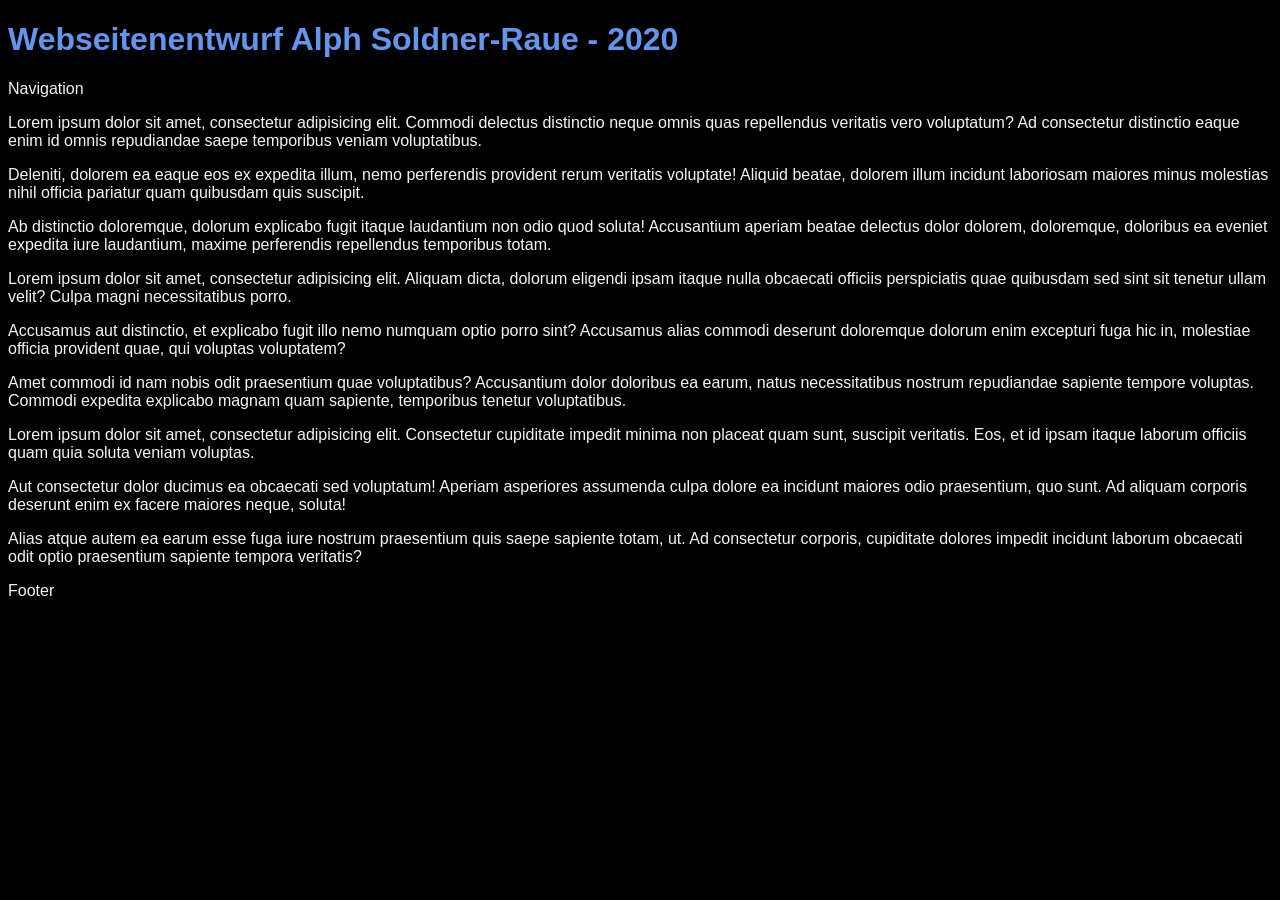
<file: projects/new_site_2020/php/index.html>
<!doctype html>
<html lang="de">
<head>
    <meta charset="UTF-8">
    <meta name="viewport"
          content="width=device-width, user-scalable=no, initial-scale=1.0, maximum-scale=1.0, minimum-scale=1.0">
    <meta http-equiv="X-UA-Compatible" content="ie=edge">
    <link rel="stylesheet" type="text/css" href="../sass/basis.css">
    <script src="https://ajax.googleapis.com/ajax/libs/jquery/3.4.1/jquery.min.js"></script>
    <title>Alph Soldner-Raue - 2020</title>
</head>
<body>
    <h1>Webseitenentwurf Alph Soldner-Raue - 2020</h1>
    <div id="wrapper">
        <nav>
            <p>Navigation</p>
        </nav>
        <div class="page">
            <p>Lorem ipsum dolor sit amet, consectetur adipisicing elit. Commodi delectus distinctio neque omnis quas
                repellendus veritatis vero voluptatum? Ad consectetur distinctio eaque enim id omnis repudiandae saepe
                temporibus veniam voluptatibus.</p>
            <p>Deleniti, dolorem ea eaque eos ex expedita illum, nemo perferendis provident rerum veritatis voluptate!
                Aliquid beatae, dolorem illum incidunt laboriosam maiores minus molestias nihil officia pariatur quam
                quibusdam quis suscipit.</p>
            <p>Ab distinctio doloremque, dolorum explicabo fugit itaque laudantium non odio quod soluta! Accusantium aperiam
                beatae delectus dolor dolorem, doloremque, doloribus ea eveniet expedita iure laudantium, maxime perferendis
                repellendus temporibus totam.</p>
        </div>
        <div class="page">
            <p>Lorem ipsum dolor sit amet, consectetur adipisicing elit. Aliquam dicta, dolorum eligendi ipsam itaque nulla
                obcaecati officiis perspiciatis quae quibusdam sed sint sit tenetur ullam velit? Culpa magni necessitatibus
                porro.</p>
            <p>Accusamus aut distinctio, et explicabo fugit illo nemo numquam optio porro sint? Accusamus alias commodi
                deserunt doloremque dolorum enim excepturi fuga hic in, molestiae officia provident quae, qui voluptas
                voluptatem?</p>
            <p>Amet commodi id nam nobis odit praesentium quae voluptatibus? Accusantium dolor doloribus ea earum, natus
                necessitatibus nostrum repudiandae sapiente tempore voluptas. Commodi expedita explicabo magnam quam
                sapiente, temporibus tenetur voluptatibus.</p>
        </div>
        <div class="page">
            <p>Lorem ipsum dolor sit amet, consectetur adipisicing elit. Consectetur cupiditate impedit minima non placeat
                quam sunt, suscipit veritatis. Eos, et id ipsam itaque laborum officiis quam quia soluta veniam
                voluptas.</p>
            <p>Aut consectetur dolor ducimus ea obcaecati sed voluptatum! Aperiam asperiores assumenda culpa dolore ea
                incidunt maiores odio praesentium, quo sunt. Ad aliquam corporis deserunt enim ex facere maiores neque,
                soluta!</p>
            <p>Alias atque autem ea earum esse fuga iure nostrum praesentium quis saepe sapiente totam, ut. Ad consectetur
                corporis, cupiditate dolores impedit incidunt laborum obcaecati odit optio praesentium sapiente tempora
                veritatis?</p>
        </div>
        <footer>
            <p>Footer</p>
        </footer>
    </div>
</body>
</html>
</file>
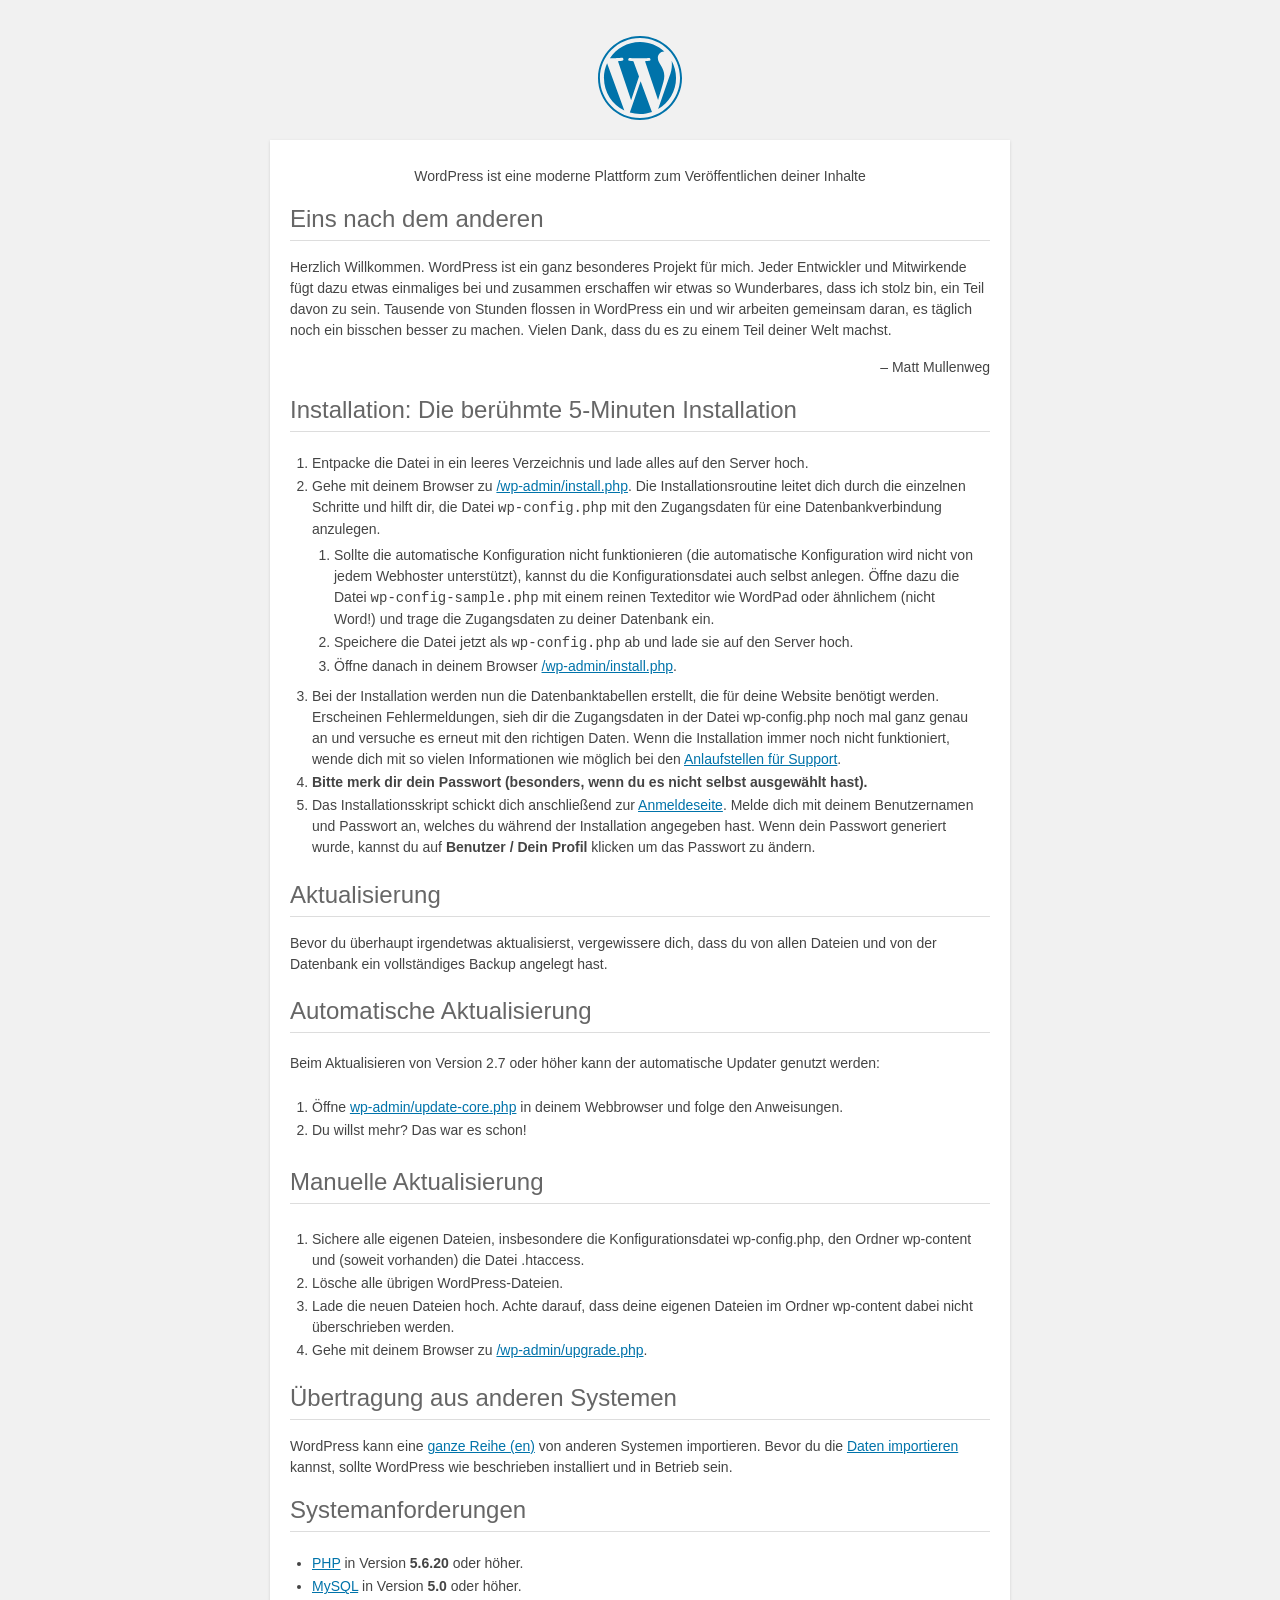
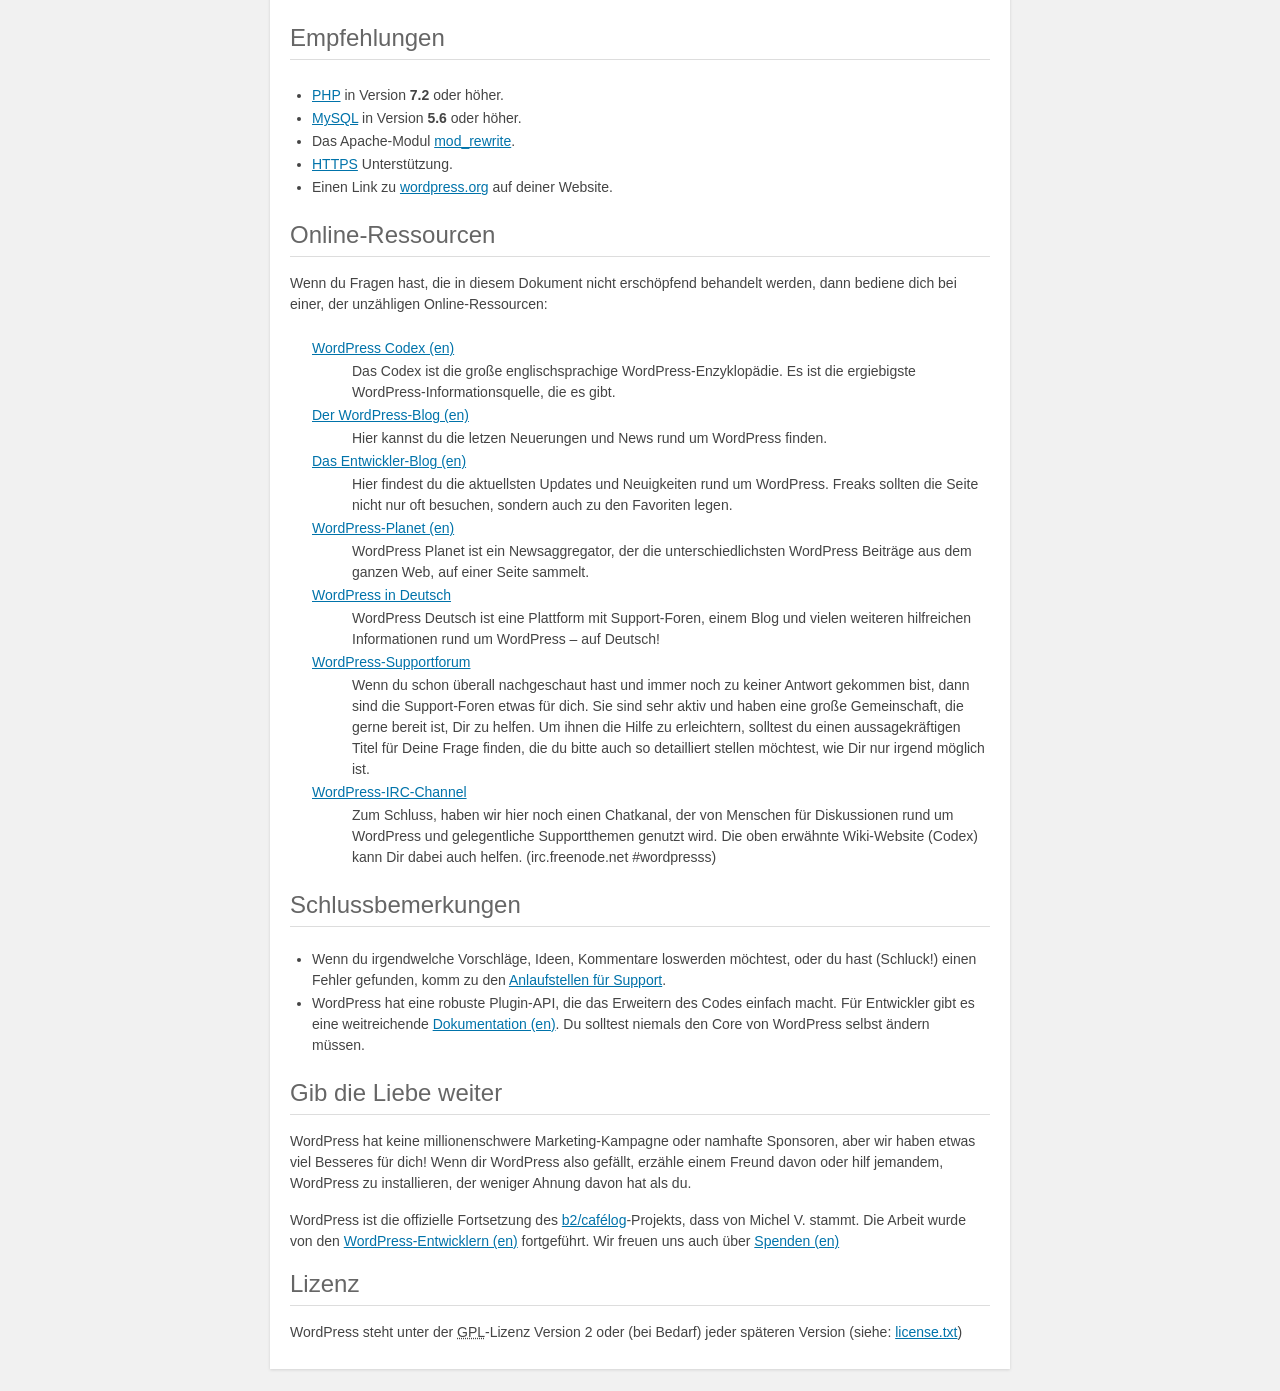
<file: wordpress/liesmich.html>
<!DOCTYPE html>
<html lang="de-DE">
<head>
	<meta name="viewport" content="width=device-width" />
	<meta http-equiv="Content-Type" content="text/html; charset=utf-8" />
	<title>WordPress &#8250; Liesmich</title>
	<link rel="stylesheet" href="wp-admin/css/install.css?ver=20100228" type="text/css" />
</head>
<body>
<h1 id="logo">
	<a href="https://wordpress.org/"><img alt="WordPress" src="wp-admin/images/wordpress-logo.png" /></a>
</h1>
<p style="text-align: center">WordPress ist eine moderne Plattform zum Veröffentlichen deiner Inhalte</p>

<h1>Eins nach dem anderen</h1>
<p>Herzlich Willkommen. WordPress ist ein ganz besonderes Projekt für mich. Jeder Entwickler und Mitwirkende fügt dazu etwas einmaliges bei und zusammen erschaffen wir etwas so Wunderbares, dass ich stolz bin, ein Teil davon zu sein. Tausende von Stunden flossen in WordPress ein und wir arbeiten gemeinsam daran, es täglich noch ein bisschen besser zu machen. Vielen Dank, dass du es zu einem Teil deiner Welt machst.</p>
<p style="text-align: right;">&#8211; Matt Mullenweg</p>

<h1>Installation: Die berühmte 5-Minuten Installation</h1>
<ol>
	<li>Entpacke die Datei in ein leeres Verzeichnis und lade alles auf den Server hoch.</li>
	<li>Gehe mit deinem Browser zu <span class="file"><a href="wp-admin/install.php">/wp-admin/install.php</a></span>. Die Installationsroutine leitet dich durch die einzelnen Schritte und hilft dir, die Datei <code>wp-config.php</code> mit den Zugangsdaten für eine Datenbankverbindung anzulegen.
		<ol>
			<li>Sollte die automatische Konfiguration nicht funktionieren (die automatische Konfiguration wird nicht von jedem Webhoster unterstützt), kannst du die Konfigurationsdatei auch selbst anlegen. Öffne dazu die Datei <code>wp-config-sample.php</code> mit einem reinen Texteditor wie WordPad oder ähnlichem (nicht Word!) und trage die Zugangsdaten zu deiner Datenbank ein.</li>
			<li>Speichere die Datei jetzt als <code>wp-config.php</code> ab und lade sie auf den Server hoch.</li>
			<li>Öffne danach in deinem Browser <span class="file"><a href="wp-admin/install.php">/wp-admin/install.php</a></span>.</li>
		</ol>
	</li>
	<li>Bei der Installation werden nun die Datenbanktabellen erstellt, die für deine Website benötigt werden. Erscheinen Fehlermeldungen, sieh dir die Zugangsdaten in der Datei <span class="file">wp-config.php</span> noch mal ganz genau an und versuche es erneut mit den richtigen Daten. Wenn die Installation immer noch nicht funktioniert, wende dich mit so vielen Informationen wie möglich bei den <a href="https://de.wordpress.org/hilfe/">Anlaufstellen für Support</a>.</li>
	<li><strong>Bitte merk dir dein Passwort (besonders, wenn du es nicht selbst ausgewählt hast).</strong></li>
	<li>Das Installationsskript schickt dich anschließend zur <a href="wp-login.php">Anmeldeseite</a>. Melde dich mit deinem Benutzernamen und Passwort an, welches du während der Installation angegeben hast. Wenn dein Passwort generiert wurde, kannst du auf <strong>Benutzer / Dein Profil</strong> klicken um das Passwort zu ändern.</li>
</ol>

<h1>Aktualisierung</h1>
<p>Bevor du überhaupt irgendetwas aktualisierst, vergewissere dich, dass du von allen Dateien und von der Datenbank ein vollständiges Backup angelegt hast.</p>

<h2>Automatische Aktualisierung</h2>
<p>Beim Aktualisieren von Version 2.7 oder höher kann der automatische Updater genutzt werden:</p>
<ol>
	<li>Öffne <span class="file"><a href="wp-admin/update-core.php">wp-admin/update-core.php</a></span> in deinem Webbrowser und folge den Anweisungen.</li>
	<li>Du willst mehr? Das war es schon!</li>
</ol>

<h2>Manuelle Aktualisierung</h2>
<ol>
	<li>Sichere alle eigenen Dateien, insbesondere die Konfigurationsdatei wp-config.php, den Ordner wp-content und (soweit vorhanden) die Datei .htaccess.</li>
	<li>Lösche alle übrigen WordPress-Dateien.</li>
	<li>Lade die neuen Dateien hoch. Achte darauf, dass deine eigenen Dateien im Ordner wp-content dabei nicht überschrieben werden.</li>
	<li>Gehe mit deinem Browser zu <span class="file"><a href="wp-admin/upgrade.php">/wp-admin/upgrade.php</a></span>.</li>
</ol>

<h1>Übertragung aus anderen Systemen</h1>
<p>WordPress kann eine <a href="https://codex.wordpress.org/Importing_Content">ganze Reihe (en)</a> von anderen Systemen importieren. Bevor du die <a href="wp-admin/import.php">Daten importieren</a> kannst, sollte WordPress wie beschrieben installiert und in Betrieb sein.</p>

<h1>Systemanforderungen</h1>
<ul>
	<li><a href="https://secure.php.net/">PHP</a> in Version <strong>5.6.20</strong> oder höher.</li>
	<li><a href="https://www.mysql.com/">MySQL</a> in Version <strong>5.0</strong> oder höher.</li>
</ul>

<h2>Empfehlungen</h2>
<ul>
	<li><a href="https://secure.php.net/">PHP</a> in Version <strong>7.2</strong> oder höher.</li>
	<li><a href="https://www.mysql.com/">MySQL</a> in Version <strong>5.6</strong> oder höher.</li>
	<li>Das Apache-Modul <a href="https://httpd.apache.org/docs/2.2/mod/mod_rewrite.html">mod_rewrite</a>.</li>
	<li><a href="https://wordpress.org/news/2016/12/moving-toward-ssl/">HTTPS</a> Unterstützung.</li>
	<li>Einen Link zu <a href="https://wordpress.org/">wordpress.org</a> auf deiner Website.</li>
</ul>


<h1>Online-Ressourcen</h1>
<p>Wenn du Fragen hast, die in diesem Dokument nicht erschöpfend behandelt werden, dann bediene dich bei einer, der unzähligen Online-Ressourcen:</p>
<dl>
	<dt><a href="https://codex.wordpress.org/">WordPress Codex (en)</a></dt>
	<dd>Das Codex ist die große englischsprachige WordPress-Enzyklopädie. Es ist die ergiebigste WordPress-Informationsquelle, die es gibt.</dd>
	<dt><a href="https://wordpress.org/news/">Der WordPress-Blog (en)</a></dt>
	<dd>Hier kannst du die letzen Neuerungen und News rund um WordPress finden.</dd>
	<dt><a href="https://wordpress.org/development/">Das Entwickler-Blog (en)</a></dt>
	<dd>Hier findest du die aktuellsten Updates und Neuigkeiten rund um WordPress. Freaks sollten die Seite nicht nur oft besuchen, sondern auch zu den Favoriten legen.</dd>
	<dt><a href="https://planet.wordpress.org/">WordPress-Planet (en)</a></dt>
	<dd>WordPress Planet ist ein Newsaggregator, der die unterschiedlichsten WordPress Beiträge aus dem ganzen Web, auf einer Seite sammelt.</dd>
	<dt><a href="https://de.wordpress.org/">WordPress in Deutsch</a></dt>
	<dd>WordPress Deutsch ist eine Plattform mit Support-Foren, einem Blog und vielen weiteren hilfreichen Informationen rund um WordPress &ndash; auf Deutsch!</dd>
	<dt><a href="https://de.wordpress.org/support/">WordPress-Supportforum</a></dt>
	<dd>Wenn du schon überall nachgeschaut hast und immer noch zu keiner Antwort gekommen bist, dann sind die Support-Foren etwas für dich. Sie sind sehr aktiv und haben eine große Gemeinschaft, die gerne bereit ist, Dir zu helfen. Um ihnen die Hilfe zu erleichtern, solltest du einen aussagekräftigen Titel für Deine Frage finden, die du bitte auch so detailliert stellen möchtest, wie Dir nur irgend möglich ist. </dd>
	<dt><a href="https://codex.wordpress.org/IRC">WordPress-IRC-Channel</a></dt>
	<dd>Zum Schluss, haben wir hier noch einen Chatkanal, der von Menschen für Diskussionen rund um WordPress und gelegentliche Supportthemen genutzt wird. Die oben erwähnte Wiki-Website (Codex) kann Dir dabei auch helfen. (irc.freenode.net #wordpresss)</dd>
</dl>

<h1>Schlussbemerkungen</h1>
<ul>
	<li>Wenn du irgendwelche Vorschläge, Ideen, Kommentare loswerden möchtest, oder du hast (Schluck!) einen Fehler gefunden, komm zu den <a href="https://de.wordpress.org/hilfe/">Anlaufstellen für Support</a>.</li>
	<li>WordPress hat eine robuste Plugin-API, die das Erweitern des Codes einfach macht. Für Entwickler gibt es eine weitreichende <a href="https://developer.wordpress.org/plugins/">Dokumentation (en)</a>. Du solltest niemals den Core von WordPress selbst ändern müssen.</li>
</ul>

<h1>Gib die Liebe weiter</h1>
<p>WordPress hat keine millionenschwere Marketing-Kampagne oder namhafte Sponsoren, aber wir haben etwas viel Besseres für dich! Wenn dir WordPress also gefällt, erzähle einem Freund davon oder hilf jemandem, WordPress zu installieren, der weniger Ahnung davon hat als du.</p>

<p>WordPress ist die offizielle Fortsetzung des <a href="http://cafelog.com/">b2/caf&#233;log</a>-Projekts, dass von Michel V. stammt. Die Arbeit wurde von den <a href="https://wordpress.org/about/">WordPress-Entwicklern (en)</a> fortgeführt. Wir freuen uns auch über <a href="https://wordpress.org/donate/">Spenden (en)</a></p>

<h1>Lizenz</h1>
<p>WordPress steht unter der <abbr title="GNU General Public License">GPL</abbr>-Lizenz Version 2 oder (bei Bedarf) jeder späteren Version (siehe: <a href="license.txt">license.txt</a>)</p>
</body>
</html>
</file>
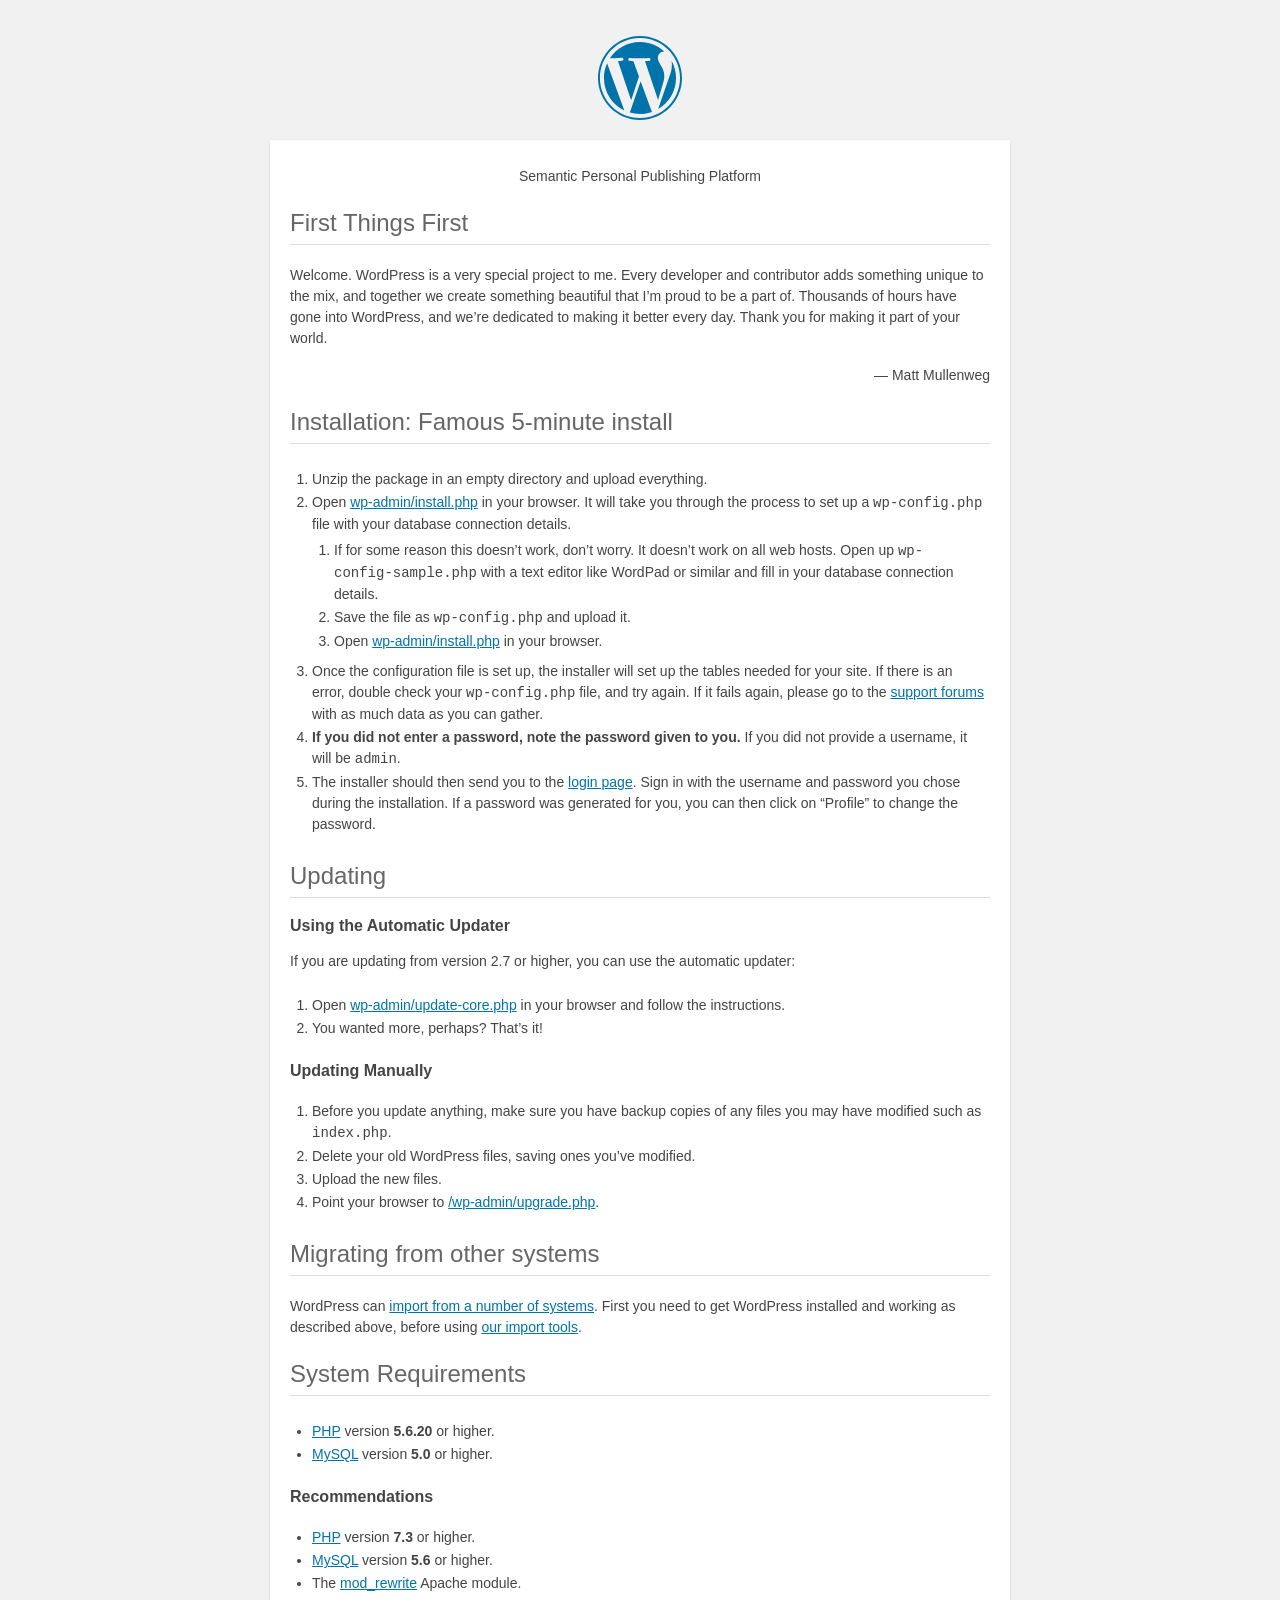
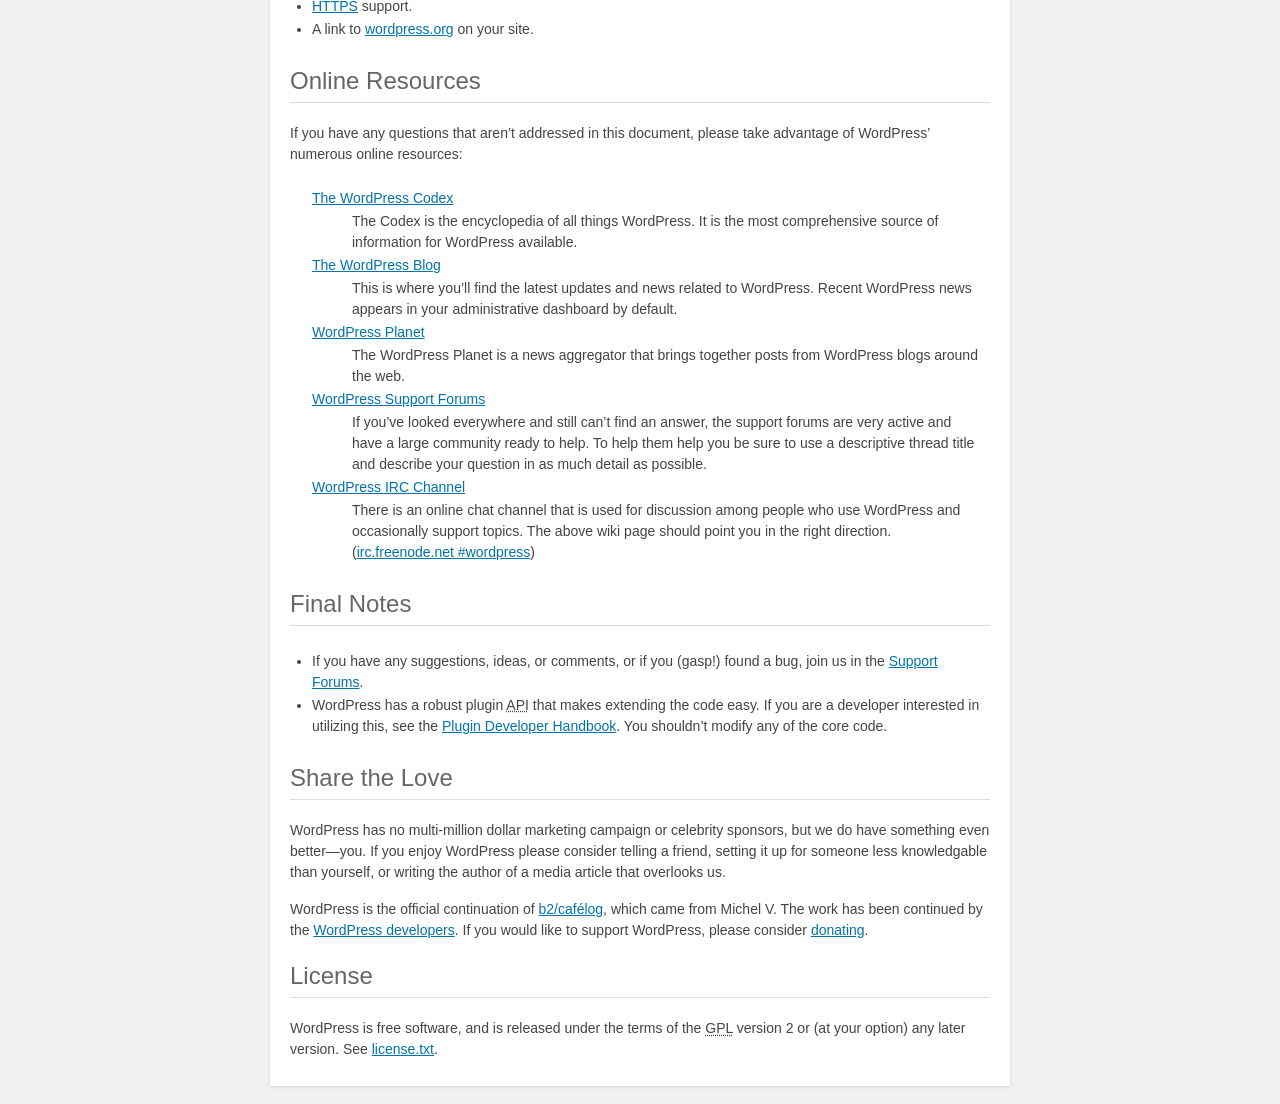
<file: wordpress/readme.html>
<!DOCTYPE html>
<html lang="en">
<head>
	<meta name="viewport" content="width=device-width" />
	<meta http-equiv="Content-Type" content="text/html; charset=utf-8" />
	<title>WordPress &#8250; ReadMe</title>
	<link rel="stylesheet" href="wp-admin/css/install.css?ver=20100228" type="text/css" />
</head>
<body>
<h1 id="logo">
	<a href="https://wordpress.org/"><img alt="WordPress" src="wp-admin/images/wordpress-logo.png" /></a>
</h1>
<p style="text-align: center">Semantic Personal Publishing Platform</p>

<h2>First Things First</h2>
<p>Welcome. WordPress is a very special project to me. Every developer and contributor adds something unique to the mix, and together we create something beautiful that I&#8217;m proud to be a part of. Thousands of hours have gone into WordPress, and we&#8217;re dedicated to making it better every day. Thank you for making it part of your world.</p>
<p style="text-align: right">&#8212; Matt Mullenweg</p>

<h2>Installation: Famous 5-minute install</h2>
<ol>
	<li>Unzip the package in an empty directory and upload everything.</li>
	<li>Open <span class="file"><a href="wp-admin/install.php">wp-admin/install.php</a></span> in your browser. It will take you through the process to set up a <code>wp-config.php</code> file with your database connection details.
		<ol>
			<li>If for some reason this doesn&#8217;t work, don&#8217;t worry. It doesn&#8217;t work on all web hosts. Open up <code>wp-config-sample.php</code> with a text editor like WordPad or similar and fill in your database connection details.</li>
			<li>Save the file as <code>wp-config.php</code> and upload it.</li>
			<li>Open <span class="file"><a href="wp-admin/install.php">wp-admin/install.php</a></span> in your browser.</li>
		</ol>
	</li>
	<li>Once the configuration file is set up, the installer will set up the tables needed for your site. If there is an error, double check your <code>wp-config.php</code> file, and try again. If it fails again, please go to the <a href="https://wordpress.org/support/forums/" title="WordPress support">support forums</a> with as much data as you can gather.</li>
	<li><strong>If you did not enter a password, note the password given to you.</strong> If you did not provide a username, it will be <code>admin</code>.</li>
	<li>The installer should then send you to the <a href="wp-login.php">login page</a>. Sign in with the username and password you chose during the installation. If a password was generated for you, you can then click on &#8220;Profile&#8221; to change the password.</li>
</ol>

<h2>Updating</h2>
<h3>Using the Automatic Updater</h3>
<p>If you are updating from version 2.7 or higher, you can use the automatic updater:</p>
<ol>
	<li>Open <span class="file"><a href="wp-admin/update-core.php">wp-admin/update-core.php</a></span> in your browser and follow the instructions.</li>
	<li>You wanted more, perhaps? That&#8217;s it!</li>
</ol>

<h3>Updating Manually</h3>
<ol>
	<li>Before you update anything, make sure you have backup copies of any files you may have modified such as <code>index.php</code>.</li>
	<li>Delete your old WordPress files, saving ones you&#8217;ve modified.</li>
	<li>Upload the new files.</li>
	<li>Point your browser to <span class="file"><a href="wp-admin/upgrade.php">/wp-admin/upgrade.php</a>.</span></li>
</ol>

<h2>Migrating from other systems</h2>
<p>WordPress can <a href="https://codex.wordpress.org/Importing_Content">import from a number of systems</a>. First you need to get WordPress installed and working as described above, before using <a href="wp-admin/import.php" title="Import to WordPress">our import tools</a>.</p>

<h2>System Requirements</h2>
<ul>
	<li><a href="https://secure.php.net/">PHP</a> version <strong>5.6.20</strong> or higher.</li>
	<li><a href="https://www.mysql.com/">MySQL</a> version <strong>5.0</strong> or higher.</li>
</ul>

<h3>Recommendations</h3>
<ul>
	<li><a href="https://secure.php.net/">PHP</a> version <strong>7.3</strong> or higher.</li>
	<li><a href="https://www.mysql.com/">MySQL</a> version <strong>5.6</strong> or higher.</li>
	<li>The <a href="https://httpd.apache.org/docs/2.2/mod/mod_rewrite.html">mod_rewrite</a> Apache module.</li>
	<li><a href="https://wordpress.org/news/2016/12/moving-toward-ssl/">HTTPS</a> support.</li>
	<li>A link to <a href="https://wordpress.org/">wordpress.org</a> on your site.</li>
</ul>

<h2>Online Resources</h2>
<p>If you have any questions that aren&#8217;t addressed in this document, please take advantage of WordPress&#8217; numerous online resources:</p>
<dl>
	<dt><a href="https://codex.wordpress.org/">The WordPress Codex</a></dt>
		<dd>The Codex is the encyclopedia of all things WordPress. It is the most comprehensive source of information for WordPress available.</dd>
	<dt><a href="https://wordpress.org/news/">The WordPress Blog</a></dt>
		<dd>This is where you&#8217;ll find the latest updates and news related to WordPress. Recent WordPress news appears in your administrative dashboard by default.</dd>
	<dt><a href="https://planet.wordpress.org/">WordPress Planet</a></dt>
		<dd>The WordPress Planet is a news aggregator that brings together posts from WordPress blogs around the web.</dd>
	<dt><a href="https://wordpress.org/support/forums/">WordPress Support Forums</a></dt>
		<dd>If you&#8217;ve looked everywhere and still can&#8217;t find an answer, the support forums are very active and have a large community ready to help. To help them help you be sure to use a descriptive thread title and describe your question in as much detail as possible.</dd>
	<dt><a href="https://codex.wordpress.org/IRC">WordPress <abbr title="Internet Relay Chat">IRC</abbr> Channel</a></dt>
		<dd>There is an online chat channel that is used for discussion among people who use WordPress and occasionally support topics. The above wiki page should point you in the right direction. (<a href="irc://irc.freenode.net/wordpress">irc.freenode.net #wordpress</a>)</dd>
</dl>

<h2>Final Notes</h2>
<ul>
	<li>If you have any suggestions, ideas, or comments, or if you (gasp!) found a bug, join us in the <a href="https://wordpress.org/support/forums/">Support Forums</a>.</li>
	<li>WordPress has a robust plugin <abbr title="application programming interface">API</abbr> that makes extending the code easy. If you are a developer interested in utilizing this, see the <a href="https://developer.wordpress.org/plugins/">Plugin Developer Handbook</a>. You shouldn&#8217;t modify any of the core code.</li>
</ul>

<h2>Share the Love</h2>
<p>WordPress has no multi-million dollar marketing campaign or celebrity sponsors, but we do have something even better&#8212;you. If you enjoy WordPress please consider telling a friend, setting it up for someone less knowledgable than yourself, or writing the author of a media article that overlooks us.</p>

<p>WordPress is the official continuation of <a href="http://cafelog.com/">b2/caf&#233;log</a>, which came from Michel V. The work has been continued by the <a href="https://wordpress.org/about/">WordPress developers</a>. If you would like to support WordPress, please consider <a href="https://wordpress.org/donate/" title="Donate to WordPress">donating</a>.</p>

<h2>License</h2>
<p>WordPress is free software, and is released under the terms of the <abbr title="GNU General Public License">GPL</abbr> version 2 or (at your option) any later version. See <a href="license.txt">license.txt</a>.</p>

</body>
</html>
</file>
<file: projects/new_site_2020/sass/basis.css>
body {
  background: black;
  color: whitesmoke;
  font-family: Arial, SansSerif, sans-serif; }

h1 {
  color: cornflowerblue; }

p {
  font-family: Arial, sans-serif; }

/*# sourceMappingURL=basis.css.map */
</file>
<file: wordpress/wp-admin/css/install.css>
html {
	background: #f1f1f1;
	margin: 0 20px;
}

body {
	background: #fff;
	color: #444;
	font-family: -apple-system, BlinkMacSystemFont, "Segoe UI", Roboto, Oxygen-Sans, Ubuntu, Cantarell, "Helvetica Neue", sans-serif;
	margin: 140px auto 25px;
	padding: 20px 20px 10px 20px;
	max-width: 700px;
	-webkit-font-smoothing: subpixel-antialiased;
	box-shadow: 0 1px 3px rgba(0, 0, 0, 0.13);
}

a {
	color: #0073aa;
}

a:hover,
a:active {
	color: #00a0d2;
}

a:focus {
	color: #124964;
	box-shadow:
		0 0 0 1px #5b9dd9,
		0 0 2px 1px rgba(30, 140, 190, 0.8);
}

.ie8 a:focus {
	outline: #5b9dd9 solid 1px;
}

h1, h2 {
	border-bottom: 1px solid #ddd;
	clear: both;
	color: #666;
	font-size: 24px;
	padding: 0;
	padding-bottom: 7px;
	font-weight: 400;
}

h3 {
	font-size: 16px;
}

p, li, dd, dt {
	padding-bottom: 2px;
	font-size: 14px;
	line-height: 1.5;
}

code, .code {
	font-family: Consolas, Monaco, monospace;
}

ul, ol, dl {
	padding: 5px 5px 5px 22px;
}

a img {
	border: 0
}
abbr {
	border: 0;
	font-variant: normal;
}

fieldset {
	border: 0;
	padding: 0;
	margin: 0;
}

label {
	cursor: pointer;
}

#logo {
	margin: 6px 0 14px 0;
	padding: 0 0 7px 0;
	border-bottom: none;
	text-align: center
}
#logo a {
	background-image: url(../images/w-logo-blue.png?ver=20131202);
	background-image: none, url(../images/wordpress-logo.svg?ver=20131107);
	background-size: 84px;
	background-position: center top;
	background-repeat: no-repeat;
	color: #444; /* same as login.css */
	height: 84px;
	font-size: 20px;
	font-weight: 400;
	line-height: 1.3em;
	margin: -130px auto 25px;
	padding: 0;
	text-decoration: none;
	width: 84px;
	text-indent: -9999px;
	outline: none;
	overflow: hidden;
	display: block;
}

.step {
	margin: 20px 0 15px;
}
.step, th {
	text-align: left;
	padding: 0;
}
.language-chooser.wp-core-ui .step .button.button-large {
	height: 36px;
	font-size: 14px;
	line-height: 33px;
	vertical-align: middle;
}
textarea {
	border: 1px solid #ddd;
	font-family: -apple-system, BlinkMacSystemFont, "Segoe UI", Roboto, Oxygen-Sans, Ubuntu, Cantarell, "Helvetica Neue", sans-serif;
	width: 100%;
	box-sizing: border-box;
}

.form-table {
	border-collapse: collapse;
	margin-top: 1em;
	width: 100%;
}

.form-table td {
	margin-bottom: 9px;
	padding: 10px 20px 10px 0;
	font-size: 14px;
	vertical-align: top
}

.form-table th {
	font-size: 14px;
	text-align: left;
	padding: 10px 20px 10px 0;
	width: 140px;
	vertical-align: top;
}

.form-table code {
	line-height: 18px;
	font-size: 14px;
}

.form-table p {
	margin: 4px 0 0 0;
	font-size: 11px;
}

.form-table input {
	line-height: 20px;
	font-size: 15px;
	padding: 3px 5px;
	border: 1px solid #ddd;
	box-shadow: inset 0 1px 2px rgba(0, 0, 0, 0.07);
}

input,
submit {
	font-family: -apple-system, BlinkMacSystemFont, "Segoe UI", Roboto, Oxygen-Sans, Ubuntu, Cantarell, "Helvetica Neue", sans-serif;
}

.form-table input[type=text],
.form-table input[type=email],
.form-table input[type=url],
.form-table input[type=password],
#pass-strength-result {
	width: 218px;
}

.form-table th p {
	font-weight: 400;
}

.form-table.install-success th,
.form-table.install-success td {
	vertical-align: middle;
	padding: 16px 20px 16px 0;
}

.form-table.install-success td p {
	margin: 0;
	font-size: 14px;
}

.form-table.install-success td code {
	margin: 0;
	font-size: 18px;
}

#error-page {
	margin-top: 50px;
}

#error-page p {
	font-size: 14px;
	line-height: 18px;
	margin: 25px 0 20px;
}

#error-page code, .code {
	font-family: Consolas, Monaco, monospace;
}

.message {
	border-left: 4px solid #dc3232;
	padding: .7em .6em;
	background-color: #fbeaea;
}

/* rtl:ignore */
#dbname,
#uname,
#pwd,
#dbhost,
#prefix,
#user_login,
#admin_email,
#pass1,
#pass2 {
	direction: ltr;
}


/* localization */
body.rtl,
.rtl textarea,
.rtl input,
.rtl submit {
	font-family: Tahoma, sans-serif;
}

:lang(he-il) body.rtl,
:lang(he-il) .rtl textarea,
:lang(he-il) .rtl input,
:lang(he-il) .rtl submit {
	font-family: Arial, sans-serif;
}

@media only screen and (max-width: 799px) {
	body {
		margin-top: 115px;
	}
	#logo a {
		margin: -125px auto 30px;
	}
}

@media screen and (max-width: 782px) {

	.form-table {
		margin-top: 0;
	}

	.form-table th,
	.form-table td {
		display: block;
		width: auto;
		vertical-align: middle;
	}

	.form-table th {
		padding: 20px 0 0;
	}

	.form-table td {
		padding: 5px 0;
		border: 0;
		margin: 0;
	}

	textarea,
	input {
		font-size: 16px;
	}

	.form-table td input[type="text"],
	.form-table td input[type="email"],
	.form-table td input[type="url"],
	.form-table td input[type="password"],
	.form-table td select,
	.form-table td textarea,
	.form-table span.description {
		width: 100%;
		font-size: 16px;
		line-height: 1.5;
		padding: 7px 10px;
		display: block;
		max-width: none;
		box-sizing: border-box;
	}

}

body.language-chooser {
	max-width: 300px;
}

.language-chooser select {
	padding: 8px;
	width: 100%;
	display: block;
	border: 1px solid #ddd;
	background-color: #fff;
	color: #32373c;
	font-size: 16px;
	font-family: Arial, sans-serif;
	font-weight: 400;
}

.language-chooser p {
	text-align: right;
}

.screen-reader-input,
.screen-reader-text {
	border: 0;
	clip: rect(1px, 1px, 1px, 1px);
	-webkit-clip-path: inset(50%);
	clip-path: inset(50%);
	height: 1px;
	margin: -1px;
	overflow: hidden;
	padding: 0;
	position: absolute;
	width: 1px;
	word-wrap: normal !important;
}

.spinner {
	background: url(../images/spinner.gif) no-repeat;
	background-size: 20px 20px;
	visibility: hidden;
	opacity: 0.7;
	filter: alpha(opacity=70);
	width: 20px;
	height: 20px;
	margin: 2px 5px 0;
}

.step .spinner {
	display: inline-block;
	vertical-align: middle;
	margin-right: 15px;
}

.button.hide-if-no-js,
.hide-if-no-js {
	display: none;
}

/**
 * HiDPI Displays
 */
@media print,
  (-webkit-min-device-pixel-ratio: 1.25),
  (min-resolution: 120dpi) {

	.spinner {
		background-image: url(../images/spinner-2x.gif);
	}

}
</file>
